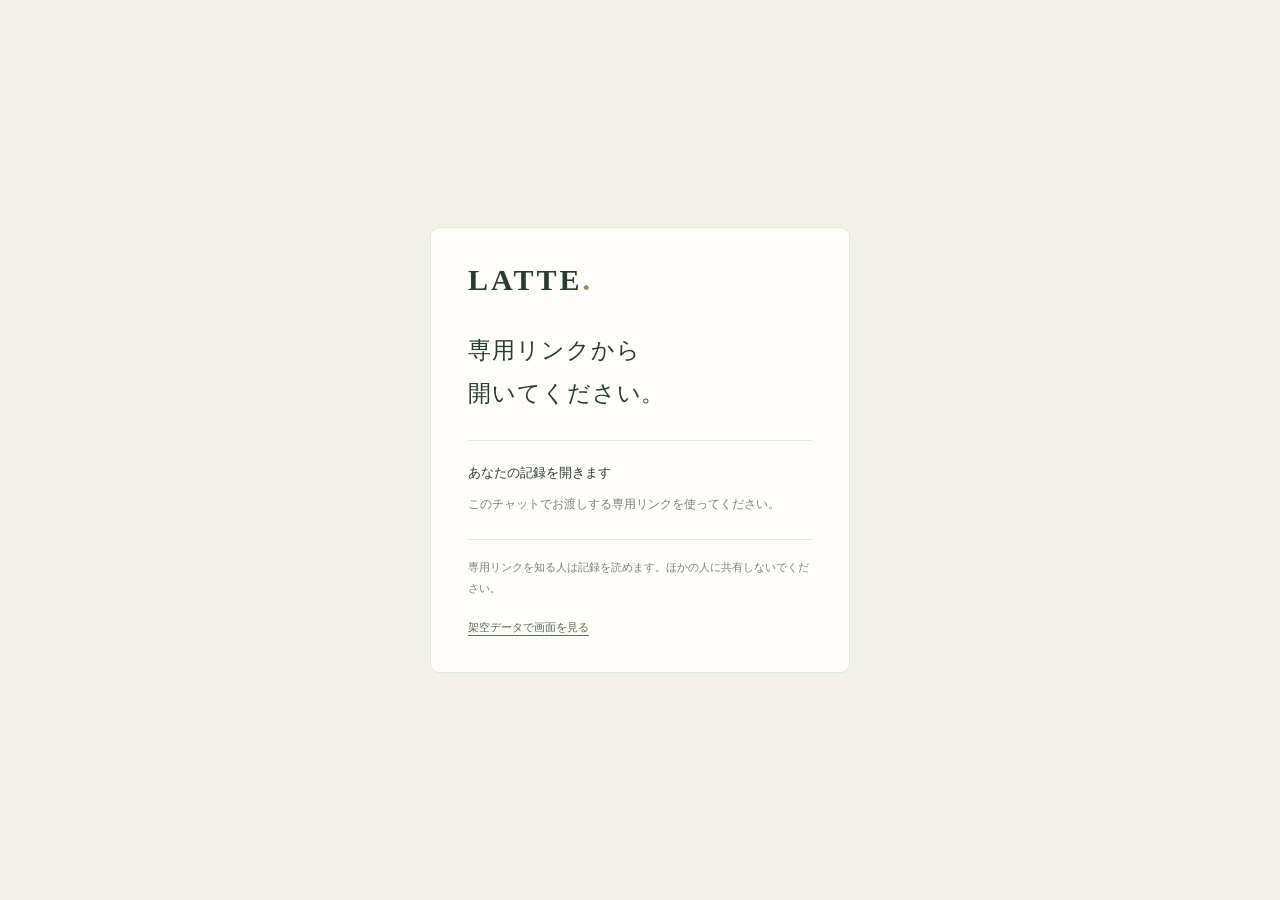
<file: index.html>
<!doctype html>
<html lang="ja">
<head>
  <meta charset="utf-8">
  <meta name="viewport" content="width=device-width, initial-scale=1">
  <meta name="theme-color" content="#f7f6f1">
  <meta name="referrer" content="no-referrer">
  <meta http-equiv="Content-Security-Policy" content="default-src 'self'; script-src 'self'; style-src 'self'; img-src 'self' data:; connect-src 'self'; base-uri 'none'; form-action 'none'; object-src 'none'">
  <title>LATTE</title>
  <link rel="stylesheet" href="styles.css">
  <script src="app.js" defer></script>
</head>
<body>
  <a class="skip-link" href="#main">本文へ</a>
  <section id="locked-screen" class="locked-screen" aria-labelledby="locked-title">
    <div class="locked-card">
      <p class="brand">LATTE<span aria-hidden="true">.</span></p>
      <h1 id="locked-title">専用リンクから<br>開いてください。</h1>
      <div class="locked-status" role="status" aria-live="polite"><h2 id="locked-status-title">あなたの記録を開きます</h2><p id="locked-status-detail">このチャットでお渡しする専用リンクを使ってください。</p></div>
      <button id="locked-retry" class="retry-button" hidden>もう一度確認する</button>
      <p class="locked-fine-print">専用リンクを知る人は記録を読めます。ほかの人に共有しないでください。</p>
      <a class="demo-link" href="?demo=1">架空データで画面を見る</a>
    </div>
  </section>
  <div id="workspace" class="paper" hidden>
    <aside id="demo-banner" class="demo-banner" hidden><span>架空データの画面例です</span><a href="./">自分の記録に戻る</a></aside>
    <header class="page-header">
      <h1 class="brand">LATTE<span aria-hidden="true">.</span></h1>
      <div class="update-area"><p id="last-updated"></p><button id="refresh" class="refresh-button" aria-label="最新の記録に更新する" title="最新の記録に更新する">↻</button></div>
    </header>
    <main id="main" tabindex="-1">
      <p id="workspace-notice" class="notice" role="status" aria-live="polite" hidden></p>
      <section id="section-new" class="record-section" aria-labelledby="title-new"><h2 id="title-new">新しい提案</h2><div id="list-new" class="record-list"></div></section>
      <section id="section-decision" class="record-section" aria-labelledby="title-decision"><h2 id="title-decision">判断待ち</h2><div id="list-decision" class="record-list"></div></section>
      <section id="section-deferred" class="record-section" aria-labelledby="title-deferred"><h2 id="title-deferred">保留中</h2><div id="list-deferred" class="record-list"></div></section>
      <section id="section-applied" class="record-section" aria-labelledby="title-applied"><h2 id="title-applied">応募中</h2><div id="list-applied" class="record-list"></div></section>
    </main>
    <footer class="page-footer"><button id="disconnect" class="quiet-button">この端末の接続を解除</button></footer>
  </div>
</body>
</html>
</file>
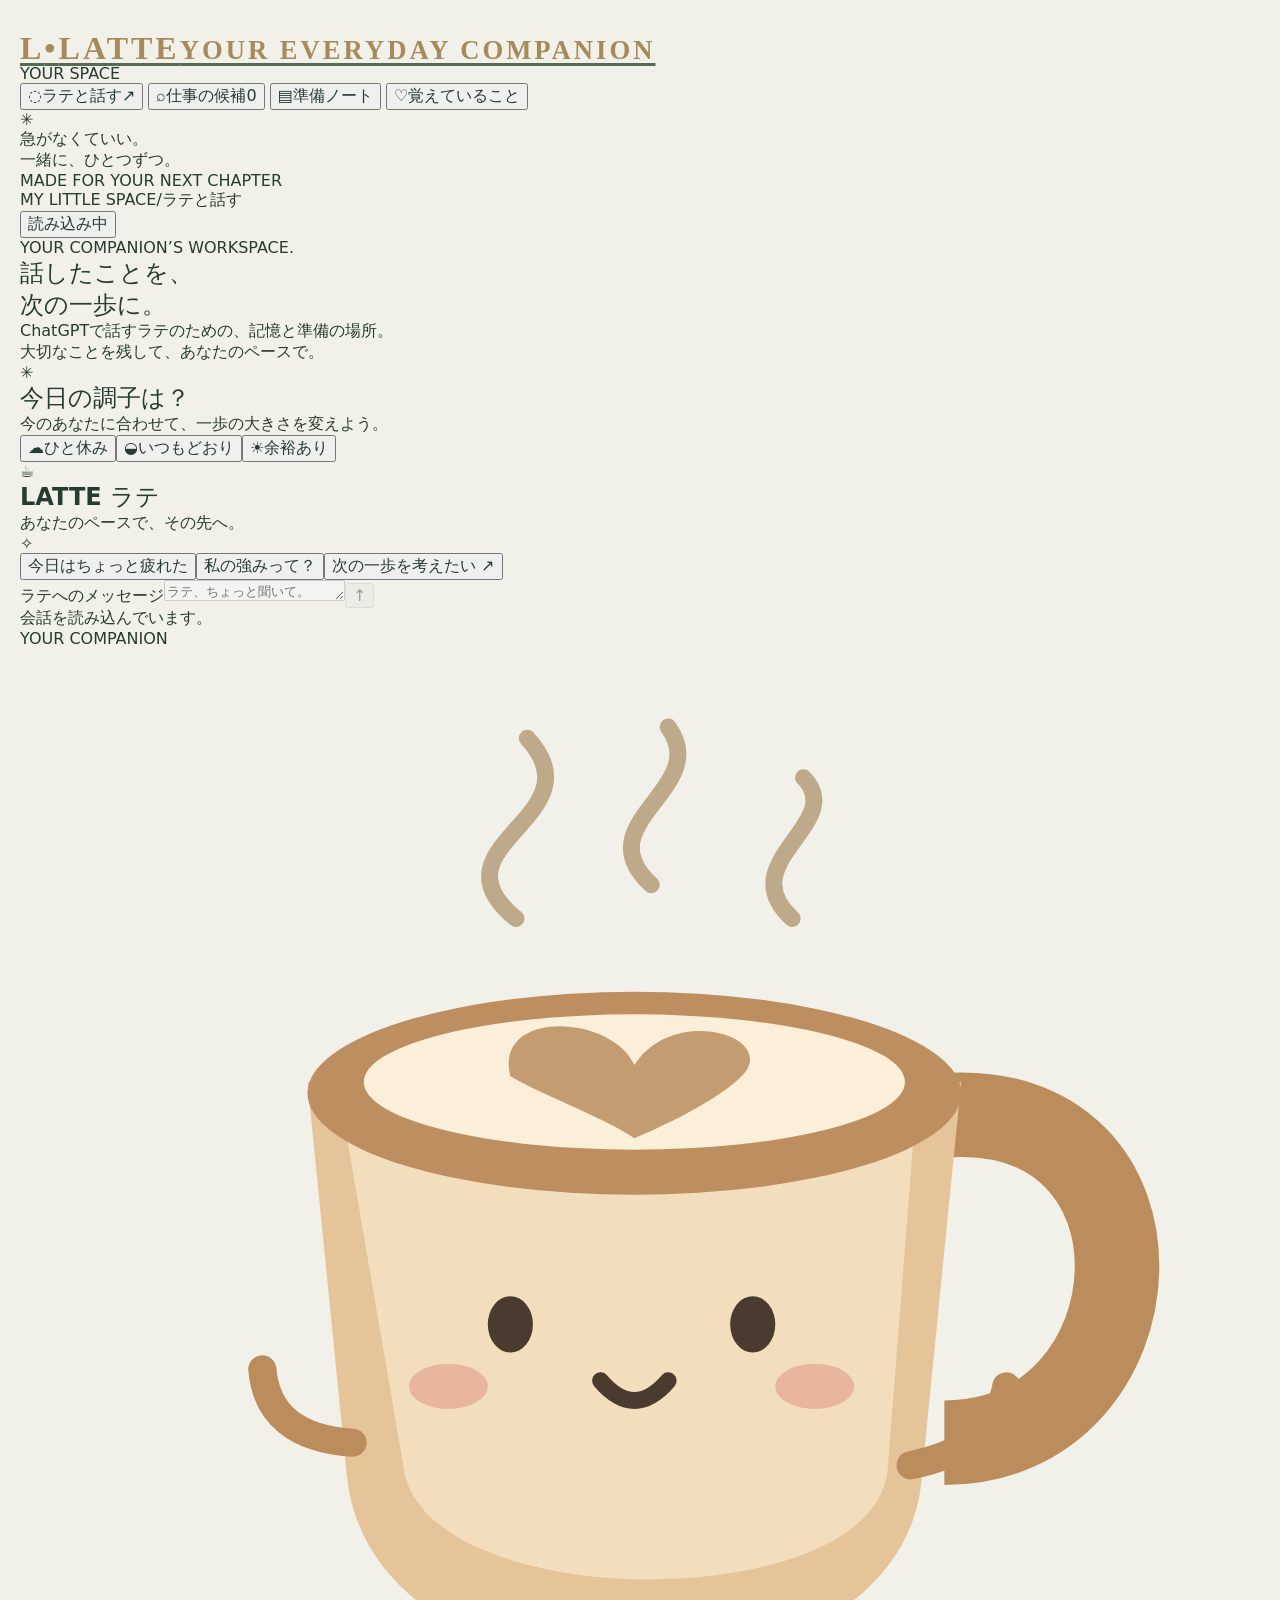
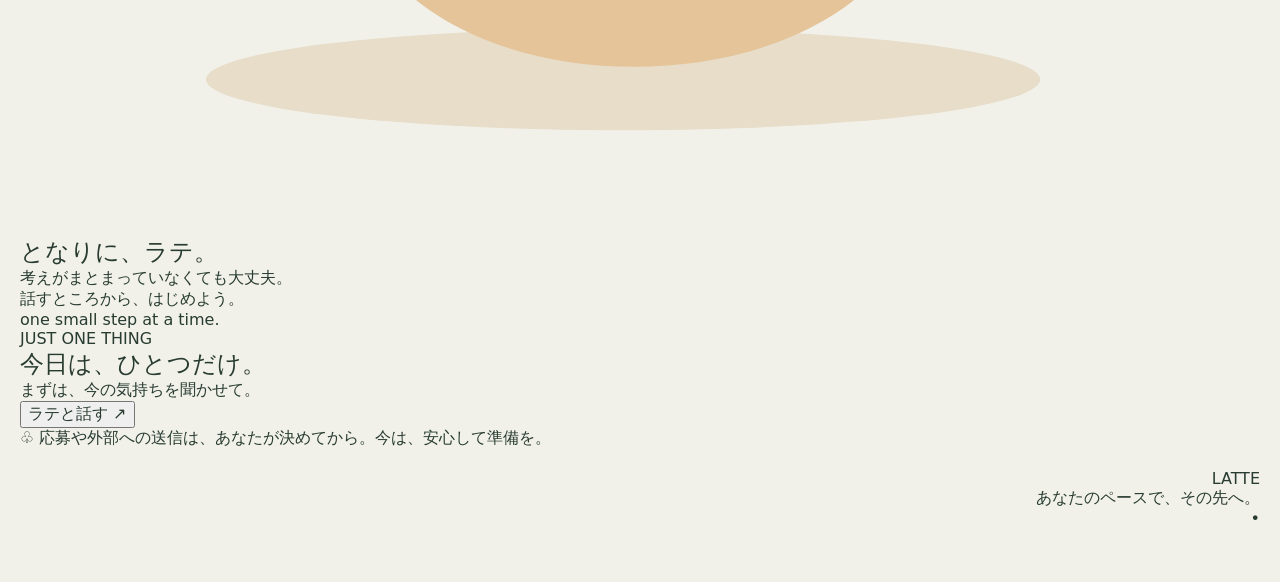
<file: web/index.html>
<!doctype html>
<html lang="ja">
<head>
  <meta charset="UTF-8">
  <meta name="viewport" content="width=device-width, initial-scale=1">
  <meta name="theme-color" content="#f7f5ef">
  <title>LATTE — あなたのペースで、その先へ。</title>
  <link rel="stylesheet" href="/styles.css">
  <script src="/app.js" defer></script>
</head>
<body>
  <a class="skip-link" href="#main">本文へ移動</a>
  <div class="app-shell">
    <aside class="sidebar" aria-label="メインメニュー">
      <a class="brand" href="#conversation" aria-label="LATTE ホーム"><span class="brand-mark" aria-hidden="true">L<span>•</span></span><span>LATTE<small>YOUR EVERYDAY COMPANION</small></span></a>
      <div class="sidebar-label">YOUR SPACE</div>
      <nav class="navigation">
        <button class="nav-item active" data-view="conversation" aria-current="page"><span class="nav-icon" aria-hidden="true">◌</span><span>ラテと話す</span><span class="nav-arrow" aria-hidden="true">↗</span></button>
        <button class="nav-item" data-view="jobs"><span class="nav-icon" aria-hidden="true">⌕</span><span>仕事の候補</span><span class="nav-count" id="jobs-count">0</span></button>
        <button class="nav-item" data-view="notes"><span class="nav-icon" aria-hidden="true">▤</span><span>準備ノート</span></button>
        <button class="nav-item" data-view="profile"><span class="nav-icon" aria-hidden="true">♡</span><span>覚えていること</span></button>
      </nav>
      <div class="sidebar-bottom"><div class="small-sun" aria-hidden="true">✳︎</div><p>急がなくていい。<br>一緒に、ひとつずつ。</p><span>MADE FOR YOUR NEXT CHAPTER</span></div>
    </aside>
    <div class="main-wrap">
      <header class="topbar"><div><span class="breadcrumb">MY LITTLE SPACE</span><span class="topbar-divider">/</span><span id="view-title">ラテと話す</span></div><button id="connection-badge" class="connection-badge" data-open-profile><span class="status-dot"></span><span>読み込み中</span></button></header>
      <main id="main" tabindex="-1">
        <div id="load-error" class="notice error" role="alert" hidden><span>読み込めませんでした。</span><button id="retry-load" class="text-button">再読み込み</button></div>
        <section id="view-conversation" class="view" aria-labelledby="conversation-title">
          <div class="page-heading"><div><p class="eyebrow">YOUR COMPANION’S WORKSPACE.</p><h1 id="conversation-title">話したことを、<br>次の一歩に。</h1><p class="heading-description">ChatGPTで話すラテのための、記憶と準備の場所。<br class="mobile-break">大切なことを残して、あなたのペースで。</p></div><span class="heading-flower" aria-hidden="true">✳︎</span></div>
          <div class="conversation-layout">
            <div class="conversation-column">
              <section class="checkin-card" aria-labelledby="checkin-title"><div><h2 id="checkin-title">今日の調子は？</h2><p>今のあなたに合わせて、一歩の大きさを変えよう。</p></div><div class="mood-options" role="group" aria-label="今日の調子"><button class="mood-option" data-energy="low" aria-pressed="false"><span aria-hidden="true">☁︎</span>ひと休み</button><button class="mood-option" data-energy="okay" aria-pressed="false"><span aria-hidden="true">◒</span>いつもどおり</button><button class="mood-option" data-energy="good" aria-pressed="false"><span aria-hidden="true">☀︎</span>余裕あり</button></div><p id="checkin-feedback" class="checkin-feedback" aria-live="polite"></p></section>
              <section class="chat-card" aria-labelledby="chat-title">
                <div class="chat-header"><div class="mini-avatar" aria-hidden="true">☕</div><div><h2 id="chat-title">LATTE <span>ラテ</span></h2><p id="chat-mode-caption">あなたのペースで、その先へ。</p></div><span class="chat-header-flower" aria-hidden="true">✧</span></div>
                <div id="chat-messages" class="chat-messages" role="log" aria-label="ラテとの会話" aria-live="polite" aria-relevant="additions"></div>
                <div id="chat-prompts" class="chat-prompts"><button data-prompt="今日は疲れた。少し話を聞いてほしい">今日はちょっと疲れた</button><button data-prompt="私の強みを一緒に整理してほしい">私の強みって？</button><button data-prompt="今の私にできる、次の小さな一歩を一緒に決めたい">次の一歩を考えたい <span aria-hidden="true">↗</span></button></div>
                <form id="chat-form" class="chat-form"><label class="sr-only" for="chat-input">ラテへのメッセージ</label><textarea id="chat-input" rows="1" maxlength="5000" placeholder="ラテ、ちょっと聞いて。" required disabled></textarea><button id="chat-send" type="submit" class="send-button" aria-label="メッセージを送る" disabled>↑</button></form>
                <p id="chat-disclosure" class="chat-disclosure">会話を読み込んでいます。</p>
              </section>
            </div>
            <aside class="companion-column" aria-label="ラテからひとこと">
              <div class="latte-portrait"><span class="portrait-caption">YOUR COMPANION</span><svg class="latte-character" viewBox="0 0 220 210" role="img" aria-label="ラテ。クリーム色のカップの、小さな相棒。"><ellipse cx="107" cy="183" rx="74" ry="9" fill="#e7ddc9"/><g class="steam" fill="none" stroke="#bfa98b" stroke-width="3" stroke-linecap="round"><path d="M88 48c-16-13 15-18 2-32"/><path d="M112 42c-12-11 11-17 3-28"/><path d="M137 48c-11-10 10-17 2-25"/></g><path d="M163 83c44-4 40 58 1 58" fill="none" stroke="#bb8d5d" stroke-width="15"/><path d="M51 77h116l-7 70c-3 44-97 46-102 0z" fill="#e6c49a"/><path d="M57 81h102l-5 64c-1 27-83 27-86 0z" fill="#f2ddbd"/><ellipse cx="109" cy="79" rx="58" ry="18" fill="#bd8e60"/><ellipse cx="109" cy="77" rx="48" ry="12" fill="#fbefda"/><path d="M87 76c-3-12 18-11 22-2 7-11 26-5 19 2-4 4-12 8-19 11-6-4-15-7-22-11" fill="#c49c72"/><g class="character-eyes" fill="#4b3b2f"><ellipse cx="87" cy="120" rx="4" ry="5"/><ellipse cx="130" cy="120" rx="4" ry="5"/></g><path d="M103 130q6 7 12 0" fill="none" stroke="#4b3b2f" stroke-width="3" stroke-linecap="round"/><ellipse cx="76" cy="131" rx="7" ry="4" fill="#e4a591" opacity=".7"/><ellipse cx="141" cy="131" rx="7" ry="4" fill="#e4a591" opacity=".7"/><path d="M59 141q-15-1-16-13M158 145q15-3 17-14" fill="none" stroke="#bb8d5d" stroke-width="5" stroke-linecap="round"/></svg><h2>となりに、ラテ。</h2><p>考えがまとまっていなくても大丈夫。<br>話すところから、はじめよう。</p><span class="portrait-handwriting">one small step at a time.</span></div>
              <section class="next-step-card"><p class="eyebrow">JUST ONE THING</p><h2>今日は、ひとつだけ。</h2><p id="next-step-text">まずは、今の気持ちを聞かせて。</p><button id="next-step-action" class="text-button">ラテと話す <span aria-hidden="true">↗</span></button></section>
              <p class="quiet-note"><span aria-hidden="true">♧</span> 応募や外部への送信は、あなたが決めてから。今は、安心して準備を。</p>
            </aside>
          </div>
        </section>
        <section id="view-jobs" class="view" aria-labelledby="jobs-title" hidden><div class="page-heading compact-heading"><div><p class="eyebrow">POSSIBILITIES, AT YOUR PACE.</p><h1 id="jobs-title">仕事の候補</h1><p class="heading-description">肩書きより、どんな毎日になるかを一緒に見よう。</p></div><button id="add-job" class="primary-button"><span aria-hidden="true">＋</span> 求人を持ってくる</button></div><div class="section-note"><span aria-hidden="true">◉</span><p>求人票の内容をもとに比較します。未確認の条件は「未確認」のまま扱います。<br>求人の自動検索・応募送信は行っていません。</p></div><div id="jobs-list" class="jobs-list"></div><button id="show-archived" class="text-button archived-toggle" aria-expanded="false">保留した候補を見る</button><div id="archived-jobs" class="jobs-list" hidden></div></section>
        <section id="view-notes" class="view" aria-labelledby="notes-title" hidden><div class="page-heading compact-heading"><div><p class="eyebrow">A LITTLE MORE PREPARED.</p><h1 id="notes-title">準備ノート</h1><p class="heading-description">進んだことも、これからのことも。ここに置いておこう。</p></div><span class="heading-flower small" aria-hidden="true">✳︎</span></div><div class="notes-grid"><section class="surface"><div class="surface-heading"><h2>小さなステップ</h2><span id="task-progress" class="muted"></span></div><div id="tasks-list"></div></section><section class="surface"><div class="surface-heading"><h2>書類の下書き</h2><span class="pill">提出前</span></div><p class="section-description">確認済みの経験から作る、あなたのためのたたき台。内容を見直してから使ってね。</p><div id="drafts-list"></div></section></div></section>
        <section id="view-profile" class="view" aria-labelledby="profile-title" hidden><div class="page-heading compact-heading"><div><p class="eyebrow">GETTING TO KNOW YOU.</p><h1 id="profile-title">覚えていること</h1><p class="heading-description">何度も最初から説明しなくていいように。</p></div></div><div class="profile-layout"><section class="surface"><div class="surface-heading"><h2>あなたのこと</h2><span class="pill">引き継いだ情報</span></div><p class="section-description">事実と、まだ確かでないことを分けて記録しています。</p><div id="facts-list" class="facts-list"></div><form id="memory-form" class="memory-form stack-form"><label for="memory-value">ラテに覚えておいてほしいこと<textarea id="memory-value" name="value" rows="3" maxlength="3000" required placeholder="ChatGPTで話して決まったこと、大切にしたいことなど。"></textarea></label><button type="submit" class="secondary-button">このことを覚える</button><p id="memory-feedback" class="form-feedback" aria-live="polite"></p><p class="fine-print">記録は削除できます。内容が変わったら、最新の情報を残してね。</p></form></section><div><section class="surface preferences-surface"><div class="surface-heading"><h2>仕事選びで大切なこと</h2></div><p class="section-description">決まっていることだけで大丈夫。空欄は未確定として扱います。</p><form id="preferences-form" class="stack-form"><label>勤務地・エリア<input name="location" maxlength="150" placeholder="まだ決めていなくても大丈夫"></label><div class="form-grid"><label>通勤の上限（片道・分）<input name="commute_minutes" type="number" min="0" max="300" placeholder="未確定"></label><label>在宅の希望（日／週）<input name="remote_days" type="number" min="0" max="5" step="1" placeholder="未確定"></label></div><label>月額給与の下限（額面・円）<input name="min_monthly_salary" type="number" min="0" max="10000000" step="1000" placeholder="手取りとは異なります"></label><label>希望の雇用形態<input name="employment" maxlength="150" placeholder="例：相談しながら決めたい"></label><label>残業の上限（時間／月）<input name="overtime_hours" type="number" min="0" max="200" placeholder="未確定"></label><button type="submit" class="primary-button">大切な条件を覚える</button><p id="preferences-feedback" class="form-feedback" aria-live="polite"></p></form></section><section class="surface connection-surface"><p class="eyebrow">HOW LATTE WORKS</p><h2 id="connection-title">ガイドモード</h2><p id="connection-detail" class="section-description"></p><label class="consent-control"><input type="checkbox" id="ai-consent"><span>AIとの会話に、記録したプロフィール・求人・会話をOpenAIへ送ることを許可する</span></label><p id="consent-help" class="fine-print"></p><p class="fine-print">会話や準備の記録はこのアプリの保存先に残ります。共有端末での利用には注意してください。</p></section></div></div></section>
      </main>
      <footer class="page-footer"><span>LATTE</span><p>あなたのペースで、その先へ。</p><span class="footer-dot" aria-hidden="true">•</span></footer>
    </div>
  </div>
  <dialog id="job-dialog" aria-labelledby="job-dialog-title"><form id="job-form" class="job-form"><div class="dialog-heading"><div><p class="eyebrow">LET’S LOOK AT IT TOGETHER.</p><h2 id="job-dialog-title">気になる仕事を、ラテに。</h2></div><button type="button" id="close-job-dialog" class="icon-button" aria-label="閉じる">×</button></div><p class="section-description">求人ページの内容を貼り付けてね。応募や外部への送信はしません。</p><div class="form-grid"><label>求人のタイトル <span class="required">必須</span><input name="title" maxlength="200" required placeholder="例：インハウスデザイナー"></label><label>会社名<input name="company" maxlength="200" placeholder="掲載内容のとおりに"></label></div><label>掲載ページのURL<input name="url" type="url" maxlength="2000" placeholder="https://…"></label><label>求人票の本文 <span class="required">必須</span><textarea name="description" rows="6" maxlength="30000" required placeholder="仕事内容・勤務条件など、求人票に書かれた内容を貼り付けてください。"></textarea></label><details class="job-details"><summary>掲載内容から分かる条件を追加する <span>任意</span></summary><p class="fine-print">明記されていることだけ入力してください。年収は月給に推測で換算せず、本文に残します。</p><div class="form-grid"><label>在宅日数（日／週）<input name="remote_days" type="number" min="0" max="5" step="1" placeholder="未確認"></label><label>制作業務の割合（%）<input name="creative_ratio" type="number" min="0" max="100" placeholder="未確認"></label><label>月給の下限（額面・円）<input name="salary_min" type="number" min="0" max="10000000" step="1000" placeholder="月給の掲載がある場合のみ"></label><label>月給の上限（額面・円）<input name="salary_max" type="number" min="0" max="10000000" step="1000" placeholder="未確認"></label><label>勤務地<input name="location" maxlength="150" placeholder="掲載内容のとおりに"></label><label>雇用形態<input name="employment" maxlength="150" placeholder="掲載内容のとおりに"></label></div></details><p id="job-form-error" class="form-feedback error-text" role="alert"></p><div class="dialog-footer"><p>あなたが登録する情報です。<br>掲載元との照合は行いません。</p><button id="save-job" type="submit" class="primary-button">候補に加えて整理する <span aria-hidden="true">↗</span></button></div></form></dialog>
  <div id="toast" class="toast" role="status" aria-live="polite" hidden></div>
</body>
</html>
</file>
<file: styles.css>
:root {
  color-scheme: light;
  --paper: #fffefa;
  --background: #f1f1ea;
  --ink: #283b30;
  --muted: #768174;
  --line: #e3e6db;
  --accent: #536b51;
  font-family: "Hiragino Kaku Gothic ProN", "Yu Gothic", Meiryo, system-ui, sans-serif;
  color: var(--ink);
  background: var(--background);
  font-synthesis: none;
}
* { box-sizing: border-box; }
body { margin: 0; padding: 32px 20px; }
button, input { font: inherit; }
button, a { -webkit-tap-highlight-color: transparent; touch-action: manipulation; }
button { color: inherit; cursor: pointer; }
button:disabled { cursor: wait; opacity: .45; }
button:focus-visible, a:focus-visible { outline: 2px solid var(--accent); outline-offset: 4px; }
a { color: var(--accent); text-underline-offset: 4px; }
p, h1, h2 { margin: 0; }
[hidden] { display: none !important; }
.skip-link { position: fixed; top: -70px; left: 16px; padding: 12px 16px; background: var(--ink); color: white; z-index: 10; }
.skip-link:focus { top: 12px; }
.paper { max-width: 980px; margin: 0 auto; padding: 0 44px; border: 1px solid #e0e3d8; background: var(--paper); box-shadow: 0 10px 38px #354b3510; }
.page-header { display: flex; justify-content: space-between; align-items: center; gap: 20px; min-height: 109px; border-bottom: 1px solid var(--line); }
.brand { font-family: Georgia, "Times New Roman", serif; font-size: 32px; font-weight: 600; letter-spacing: 3px; line-height: 1; }
.brand span { color: #a68a5b; }
.update-area { display: flex; align-items: center; gap: 12px; min-width: 0; }
#last-updated { color: var(--muted); font-size: 11px; line-height: 1.7; text-align: right; }
.refresh-button { width: 38px; height: 38px; flex-shrink: 0; border: 1px solid var(--line); border-radius: 50%; background: transparent; font-size: 24px; line-height: 1; padding: 0 0 3px; }
.refresh-button:hover { background: #f0f3e9; }
main { outline: none; }
.record-section { padding: 29px 0 26px; border-bottom: 1px solid var(--line); }
.record-section h2 { font-size: 17px; font-weight: 600; letter-spacing: .06em; margin-bottom: 16px; line-height: 1.5; }
.record-section:first-of-type h2::before { content: ""; display: inline-block; width: 6px; height: 6px; background: #a4895c; border-radius: 50%; margin: 0 9px 3px 0; }
.record-list { display: grid; gap: 11px; }
.empty-state { color: #8b9385; font-size: 13px; line-height: 1.8; padding: 3px 0 2px; }
.record-row { display: grid; grid-template-columns: minmax(88px, .7fr) minmax(0, 2fr) minmax(100px, 1fr) auto; gap: 22px; align-items: start; border: 1px solid #e4e7dc; background: #fafbf5; border-radius: 7px; padding: 17px 19px; }
.record-field { min-width: 0; margin: 0; }
.record-field dt { font-size: 10px; color: var(--muted); margin-bottom: 7px; line-height: 1.5; }
.record-field dd { margin: 0; font-size: 14px; line-height: 1.85; overflow-wrap: anywhere; white-space: pre-wrap; }
.record-description dd { font-weight: 500; }
.record-status dd { font-size: 13px; color: #506546; }
.record-link { font-size: 12px; line-height: 1.8; white-space: nowrap; align-self: center; }
.notice { margin-top: 22px; padding: 12px 15px; border: 1px solid #d9dfcb; border-radius: 6px; background: #f0f4e8; font-size: 12px; line-height: 1.9; color: #61714f; }
.notice.error { background: #f8eee1; border-color: #e2ccb1; color: #815c36; }
.page-footer { padding: 20px 0 22px; text-align: right; }
.quiet-button { border: 0; background: transparent; padding: 6px 0; font-size: 10px; color: #93998b; text-decoration: underline; text-underline-offset: 3px; }
.demo-banner { display: flex; align-items: center; justify-content: space-between; gap: 12px; padding: 12px 0; border-bottom: 1px solid var(--line); color: #897044; font-size: 11px; line-height: 1.8; }
.demo-banner a { color: inherit; font-size: 10px; }
.locked-screen { min-height: calc(100vh - 64px); display: grid; place-items: center; }
.locked-card { width: min(100%, 420px); padding: 37px; background: var(--paper); border: 1px solid var(--line); border-radius: 9px; }
.locked-card .brand { font-size: 30px; margin-bottom: 34px; }
.locked-card h1 { font-size: 23px; font-weight: 500; letter-spacing: .04em; line-height: 1.85; margin-bottom: 25px; }
.locked-status { border-top: 1px solid var(--line); padding-top: 20px; }
.locked-status h2 { font-size: 13px; font-weight: 500; line-height: 1.8; }
.locked-status p, .locked-fine-print { margin-top: 9px; font-size: 12px; line-height: 1.9; color: var(--muted); }
.locked-fine-print { border-top: 1px solid var(--line); padding-top: 18px; margin-top: 23px; font-size: 11px; }
.demo-link { display: inline-block; margin-top: 20px; font-size: 11px; }
.retry-button { margin-top: 16px; padding: 10px 16px; border-radius: 6px; background: #e9efdf; border: 1px solid #d7dfc8; font-size: 12px; }
@media (max-width: 680px) {
  body { padding: 0; background: var(--paper); }
  .paper { padding: 0 20px; border: 0; box-shadow: none; }
  .page-header { min-height: 91px; gap: 12px; }
  .brand { font-size: 28px; }
  .update-area { gap: 8px; }
  #last-updated { font-size: 10px; max-width: 165px; }
  .refresh-button { width: 32px; height: 32px; font-size: 21px; }
  .record-section { padding: 26px 0 23px; }
  .record-section h2 { font-size: 16px; margin-bottom: 14px; }
  .record-row { grid-template-columns: minmax(0, 1fr) auto; padding: 15px; gap: 10px 16px; }
  .record-description { grid-column: 1 / -1; grid-row: 1; }
  .record-location { grid-column: 1 / -1; grid-row: 2; display: flex; gap: 10px; align-items: baseline; }
  .record-location dt { margin: 0; flex-shrink: 0; }
  .record-location dd { font-size: 12px; color: #78836f; }
  .record-status { grid-column: 1; grid-row: 3; }
  .record-status dt { position: absolute; width: 1px; height: 1px; overflow: hidden; clip-path: inset(50%); }
  .record-status dd { font-size: 12px; }
  .record-description dd { font-size: 14px; line-height: 1.85; }
  .record-description dt { position: absolute; width: 1px; height: 1px; overflow: hidden; clip-path: inset(50%); }
  .record-link { grid-column: 2; grid-row: 3; font-size: 11px; }
  .record-field dt { font-size: 10px; }
  .empty-state { font-size: 12px; }
  .page-footer { padding-top: 16px; }
  .locked-screen { min-height: 100svh; padding: 24px; }
  .locked-card { padding: 29px; }
  .locked-card h1 { font-size: 22px; }
}
@media (prefers-reduced-motion: reduce) {
  *, *::before, *::after { scroll-behavior: auto !important; }
}
</file>
